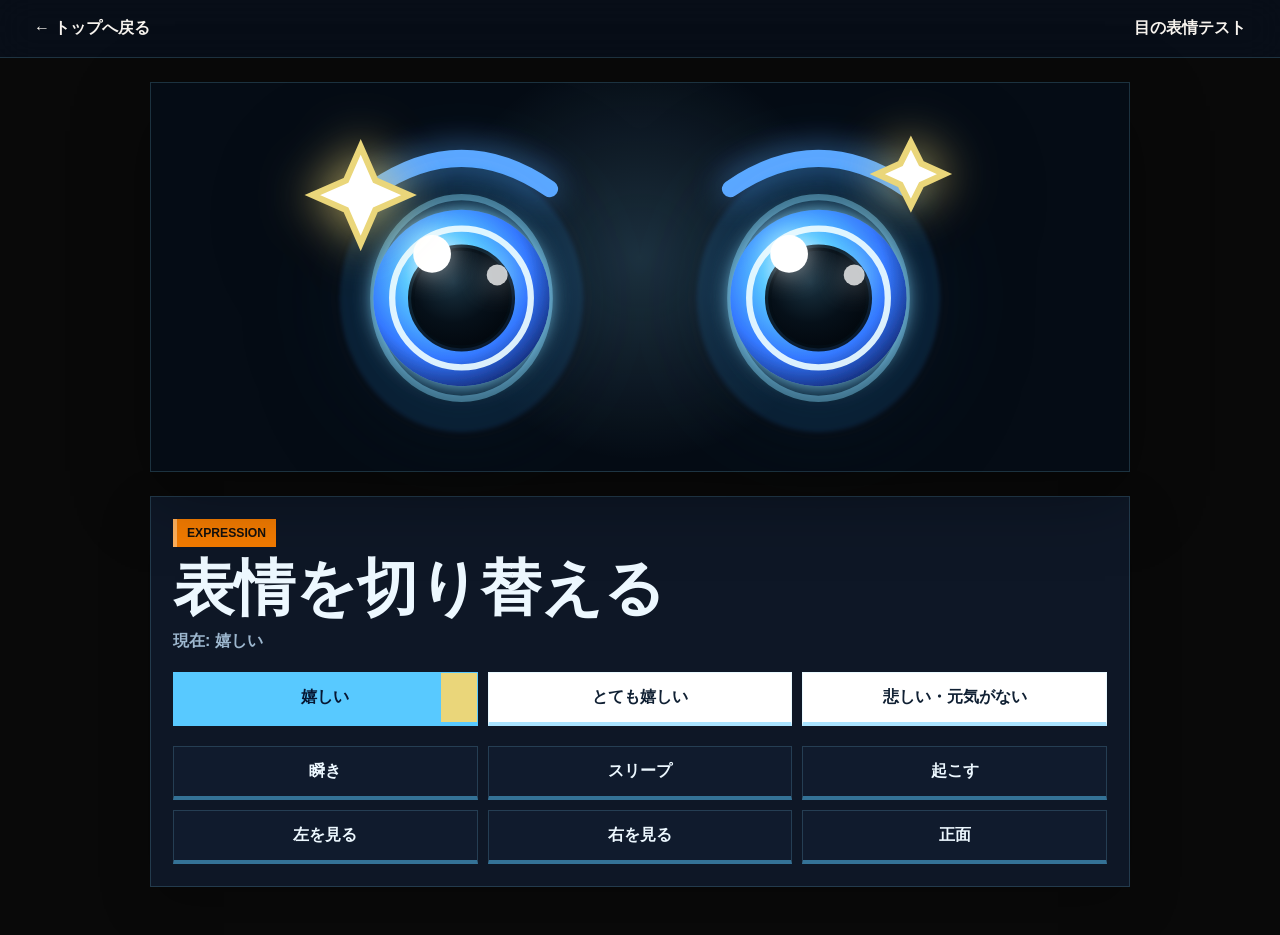
<file: eye-test/index.html>
<!doctype html>
<html lang="ja">
  <head>
    <meta charset="utf-8" />
    <meta name="viewport" content="width=device-width, initial-scale=1, viewport-fit=cover" />
    <meta name="theme-color" content="#101828" />
    <title>目の表情テスト</title>
    <link rel="stylesheet" href="../styles.css?v=eye-expression-1" />
    <link rel="stylesheet" href="./styles.css" />
  </head>
  <body>
    <header class="test-header">
      <a href="../">← トップへ戻る</a>
      <strong>目の表情テスト</strong>
    </header>

    <main class="eye-test">
      <section class="eye-stage" aria-label="表情を確認する目">
        <svg id="dogEyes" class="dog-eyes" viewBox="20 24 340 180" role="img" aria-label="表情テスト用の目" data-expression="happy">
          <defs>
            <radialGradient id="irisGlow" cx="42%" cy="38%" r="68%">
              <stop offset="0%" stop-color="#f7fdff" />
              <stop offset="34%" stop-color="#58c9ff" />
              <stop offset="68%" stop-color="#3478ff" />
              <stop offset="100%" stop-color="#10236b" />
            </radialGradient>
            <radialGradient id="pupilGlow" cx="42%" cy="34%" r="70%">
              <stop offset="0%" stop-color="#1a3342" />
              <stop offset="58%" stop-color="#061019" />
              <stop offset="100%" stop-color="#02070d" />
            </radialGradient>
            <linearGradient id="lidShade" x1="0" x2="0" y1="0" y2="1">
              <stop offset="0%" stop-color="#182538" />
              <stop offset="100%" stop-color="#07101d" />
            </linearGradient>
            <filter id="blueEyeGlow" x="-55%" y="-55%" width="210%" height="210%">
              <feGaussianBlur stdDeviation="4.5" result="blur" />
              <feColorMatrix in="blur" type="matrix" values="0 0 0 0 0.24 0 0 0 0 0.68 0 0 0 0 1 0 0 0 0.92 0" result="glow" />
              <feMerge>
                <feMergeNode in="glow" />
                <feMergeNode in="SourceGraphic" />
              </feMerge>
            </filter>
          </defs>

          <g class="eye-brows">
            <path class="eye-brow left-brow" d="M63 72 Q105 43 147 72" />
            <path class="eye-brow right-brow" d="M233 72 Q275 43 317 72" />
          </g>
          <g class="sad-brows" aria-hidden="true">
            <path class="sad-brow" d="M63 86 Q105 64 147 74" />
            <path class="sad-brow" d="M233 74 Q275 64 317 86" />
          </g>

          <g class="eye-shell">
            <ellipse class="eye-aura" cx="105" cy="124" rx="58" ry="64" />
            <ellipse class="eye-aura" cx="275" cy="124" rx="58" ry="64" />
            <ellipse class="eye-rim" cx="105" cy="124" rx="42" ry="48" />
            <ellipse class="eye-rim" cx="275" cy="124" rx="42" ry="48" />
          </g>

          <g class="eye-orbs">
            <circle class="iris" cx="105" cy="124" r="42" fill="url(#irisGlow)" filter="url(#blueEyeGlow)" />
            <circle class="iris-line" cx="105" cy="124" r="33" />
            <circle class="iris" cx="275" cy="124" r="42" fill="url(#irisGlow)" filter="url(#blueEyeGlow)" />
            <circle class="iris-line" cx="275" cy="124" r="33" />
          </g>

          <g id="pupilGroup">
            <circle class="pupil" cx="105" cy="124" r="24" fill="url(#pupilGlow)" />
            <circle class="catchlight main" cx="91" cy="103" r="9" />
            <circle class="catchlight sub" cx="122" cy="113" r="5" />
            <circle class="pupil" cx="275" cy="124" r="24" fill="url(#pupilGlow)" />
            <circle class="catchlight main" cx="261" cy="103" r="9" />
            <circle class="catchlight sub" cx="292" cy="113" r="5" />
          </g>

          <g class="emotion-layer" aria-hidden="true">
            <g class="emotion-mark emotion-joy">
              <path class="sparkle large" d="M57 52 L64 68 L80 75 L64 82 L57 98 L50 82 L34 75 L50 68 Z" />
              <path class="sparkle small" d="M319 50 L324 60 L335 65 L324 70 L319 80 L314 70 L303 65 L314 60 Z" />
              <path class="sparkle tiny" d="M188 39 L193 51 L205 56 L193 61 L188 73 L183 61 L171 56 L183 51 Z" />
            </g>
            <g class="emotion-mark emotion-sad">
              <path class="tear left-tear" d="M72 154 C62 169 66 183 78 183 C90 183 93 169 83 154 C80 149 75 149 72 154 Z" />
              <path class="tear right-tear" d="M298 154 C288 169 292 183 304 183 C316 183 319 169 309 154 C306 149 301 149 298 154 Z" />
            </g>
            <g class="emotion-mark emotion-troubled">
              <path class="worry-arrow" d="M34 124 H84 M68 108 L84 124 L68 140" />
              <path class="worry-arrow" d="M346 124 H296 M312 108 L296 124 L312 140" />
            </g>
            <g class="emotion-mark emotion-surprise">
              <circle class="surprise-ring" cx="105" cy="124" r="61" />
              <circle class="surprise-ring" cx="275" cy="124" r="61" />
            </g>
            <g class="emotion-mark emotion-anger">
              <path class="anger-mark" d="M47 43 L61 57 M61 43 L47 57 M54 36 V64 M40 50 H68" />
              <path class="anger-mark" d="M312 43 L326 57 M326 43 L312 57 M319 36 V64 M305 50 H333" />
            </g>
          </g>

          <g class="blink-lids">
            <ellipse class="lid upper-lid" cx="105" cy="88" rx="58" ry="44" fill="url(#lidShade)" />
            <ellipse class="lid lower-lid" cx="105" cy="160" rx="58" ry="44" fill="url(#lidShade)" />
            <ellipse class="lid upper-lid" cx="275" cy="88" rx="58" ry="44" fill="url(#lidShade)" />
            <ellipse class="lid lower-lid" cx="275" cy="160" rx="58" ry="44" fill="url(#lidShade)" />
            <path class="closed-eye-line" d="M65 126 Q105 139 145 126" />
            <path class="closed-eye-line" d="M235 126 Q275 139 315 126" />
          </g>
        </svg>
      </section>

      <section class="control-panel" aria-labelledby="expressionTitle">
        <div>
          <p class="eyebrow">Expression</p>
          <h1 id="expressionTitle">表情を切り替える</h1>
          <p id="currentExpression" class="current-expression" aria-live="polite">現在: 嬉しい</p>
        </div>

        <div class="button-grid" aria-label="表情ボタン">
          <button type="button" data-expression="happy">嬉しい</button>
          <button type="button" data-expression="very_happy">とても嬉しい</button>
          <button type="button" data-expression="sad">悲しい・元気がない</button>
        </div>

        <div class="button-grid utility-grid" aria-label="動作確認ボタン">
          <button type="button" data-action="blink">瞬き</button>
          <button type="button" data-action="sleep">スリープ</button>
          <button type="button" data-action="wake">起こす</button>
          <button type="button" data-look="-18,0">左を見る</button>
          <button type="button" data-look="18,0">右を見る</button>
          <button type="button" data-look="0,0">正面</button>
        </div>
      </section>
    </main>

    <script src="./app.js"></script>
  </body>
</html>
</file>
<file: styles.css>
:root {
  color-scheme: light;
  --bg: #f3f6fb;
  --panel: #ffffff;
  --panel-strong: #eef4fb;
  --text: #071733;
  --muted: #536274;
  --line: #d8e0ea;
  --accent: #003b8f;
  --accent-strong: #001f5b;
  --accent-soft: #eaf1fb;
  --red: #e50012;
  --sky: #67b7ff;
  --gold: #ffc72c;
  --warn: #d67b00;
  --danger: #e50012;
  --ok: #00843d;
  --shadow: 0 18px 45px rgba(0, 31, 91, 0.12);
  --hard-shadow: 0 22px 0 rgba(0, 31, 91, 0.08), 0 26px 54px rgba(0, 31, 91, 0.16);
  font-family: Inter, "Noto Sans JP", "Yu Gothic", "YuGothic", Meiryo, sans-serif;
}

* {
  box-sizing: border-box;
}

html {
  scroll-behavior: smooth;
}

body {
  position: relative;
  min-height: 100vh;
  margin: 0;
  padding-bottom: 92px;
  background:
    linear-gradient(118deg, rgba(0, 31, 91, 0.08) 0 18%, transparent 18% 100%),
    repeating-linear-gradient(135deg, rgba(0, 59, 143, 0.045) 0 2px, transparent 2px 20px),
    radial-gradient(circle at 8% 0%, rgba(229, 0, 18, 0.11), transparent 270px),
    radial-gradient(circle at 94% 8%, rgba(0, 59, 143, 0.18), transparent 300px),
    var(--bg);
  color: var(--text);
}

body::before {
  content: "SMARTPHONE DOG  MANUAL  SMARTPHONE DOG  MANUAL";
  position: fixed;
  left: 0;
  right: 0;
  top: 96px;
  z-index: -1;
  color: rgba(0, 31, 91, 0.045);
  font-size: clamp(3rem, 9vw, 8rem);
  font-weight: 900;
  line-height: 0.9;
  white-space: nowrap;
  animation: stadiumTicker 24s linear infinite;
}

button,
input,
select,
textarea {
  font: inherit;
}

button,
select,
input[type="checkbox"],
input[type="range"] {
  cursor: pointer;
}

a {
  color: inherit;
  text-decoration: none;
}

.topbar {
  position: sticky;
  top: 0;
  z-index: 10;
  display: flex;
  align-items: center;
  justify-content: space-between;
  gap: 18px;
  padding: 16px clamp(14px, 4vw, 34px);
  border-bottom: 4px solid var(--red);
  background:
    linear-gradient(90deg, rgba(229, 0, 18, 0.1), transparent 26%),
    rgba(255, 255, 255, 0.94);
  box-shadow: 0 8px 26px rgba(0, 31, 91, 0.12);
  backdrop-filter: blur(18px);
}

.brand {
  display: inline-flex;
  align-items: center;
  gap: 12px;
  min-width: 220px;
}

.brand-mark {
  display: grid;
  width: 42px;
  height: 42px;
  place-items: center;
  border-radius: 8px;
  background:
    linear-gradient(135deg, var(--red) 0 38%, transparent 38%),
    linear-gradient(135deg, var(--accent), var(--accent-strong));
  color: #ffffff;
  font-weight: 900;
  box-shadow: 0 10px 24px rgba(0, 31, 91, 0.28);
}

.brand strong,
.brand small {
  display: block;
}

.brand small {
  margin-top: 2px;
  color: var(--muted);
  font-size: 0.75rem;
}

.page-dock {
  position: fixed;
  left: 50%;
  bottom: max(14px, env(safe-area-inset-bottom));
  z-index: 20;
  width: min(680px, calc(100% - 24px));
  padding: 8px;
  border: 1px solid rgba(0, 31, 91, 0.14);
  border-radius: 8px;
  background: rgba(255, 255, 255, 0.94);
  box-shadow: 0 18px 50px rgba(0, 31, 91, 0.18);
  backdrop-filter: blur(18px);
  transform: translateX(-50%);
  display: flex;
  gap: 8px;
}

.page-dock a {
  flex: 1 1 0;
  display: grid;
  grid-template-columns: auto 1fr;
  align-items: center;
  justify-content: center;
  gap: 7px;
  min-height: 46px;
  padding: 9px 10px;
  border: 1px solid transparent;
  border-radius: 6px;
  color: var(--muted);
  font-size: 0.9rem;
  font-weight: 800;
  text-align: center;
}

.page-dock a span {
  display: grid;
  width: 24px;
  height: 24px;
  place-items: center;
  border-radius: 6px;
  background: #f0f5ff;
  color: var(--accent);
  font-weight: 900;
}

.page-dock a.is-active {
  border-color: rgba(229, 0, 18, 0.36);
  background: linear-gradient(135deg, var(--accent-strong), var(--accent));
  color: #ffffff;
}

.page-dock a.is-active span {
  background: var(--red);
  color: #ffffff;
}

.page-shell {
  width: min(1160px, calc(100% - 32px));
  margin: 0 auto;
  padding: 42px 0 64px;
}

body.is-running-page {
  min-height: 100vh;
  min-height: 100svh;
  min-height: 100dvh;
  height: 100vh;
  height: 100svh;
  height: 100dvh;
  padding-bottom: 0;
  overflow: hidden;
  background:
    radial-gradient(circle at 50% 44%, rgba(137, 216, 255, 0.16), transparent 36%),
    linear-gradient(160deg, #243850 0%, #132033 52%, #08101d 100%);
}

body.is-running-page::before {
  display: none;
}

body.is-running-page .topbar,
body.is-running-page .page-dock {
  display: none;
}

body.is-running-page .page-shell {
  width: 100%;
  min-height: 100vh;
  min-height: 100svh;
  min-height: 100dvh;
  height: 100vh;
  height: 100svh;
  height: 100dvh;
  padding: 0;
}

.page {
  display: none;
}

.page.is-active {
  display: block;
}

.page-heading {
  max-width: 760px;
  margin-bottom: 28px;
  animation: slideIn 560ms ease both;
}

.eyebrow {
  margin: 0 0 8px;
  color: var(--red);
  font-size: 0.76rem;
  font-weight: 900;
  letter-spacing: 0;
  text-transform: uppercase;
}

.eyebrow::before {
  content: "";
  display: inline-block;
  width: 28px;
  height: 2px;
  margin-right: 9px;
  vertical-align: middle;
  border-radius: 999px;
  background: currentColor;
}

h1,
h2,
p {
  margin: 0;
}

h1 {
  font-size: clamp(2.25rem, 6vw, 5.2rem);
  line-height: 0.98;
  letter-spacing: 0;
  max-width: 10em;
  text-transform: none;
}

h2 {
  font-size: 1.08rem;
  line-height: 1.3;
}

.page-heading p,
.feature-card p,
.check-card p {
  margin-top: 12px;
  color: var(--muted);
  line-height: 1.75;
}

.settings-grid,
.account-grid,
.check-grid,
.feature-grid {
  display: grid;
  gap: 18px;
}

.settings-grid,
.account-grid {
  grid-template-columns: repeat(2, minmax(0, 1fr));
  max-width: 880px;
}

.account-grid {
  grid-template-columns: repeat(3, minmax(0, 1fr));
  max-width: 1120px;
  align-items: start;
}

.field,
.toggle-row,
.account-card,
.feature-card,
.check-card,
.run-panel {
  border: 1px solid var(--line);
  border-radius: 8px;
  background: var(--panel);
  box-shadow: var(--shadow);
}

.field {
  display: grid;
  gap: 10px;
  padding: 22px;
  position: relative;
  overflow: hidden;
}

.account-card {
  display: grid;
  gap: 14px;
  padding: 22px;
}

.account-card h2 {
  margin: 0;
  color: var(--accent-strong);
  font-size: clamp(1.05rem, 2vw, 1.32rem);
}

.account-card p {
  margin: 0;
  color: var(--muted);
  line-height: 1.7;
}

.account-status {
  max-width: 1120px;
  margin: 0 0 18px;
  padding: 14px 16px;
  border: 1px solid var(--line);
  border-left: 5px solid var(--accent);
  border-radius: 8px;
  background: #ffffff;
  color: var(--muted);
  box-shadow: var(--shadow);
  font-weight: 800;
}

.account-status.is-ok {
  border-left-color: var(--ok);
  color: #176b45;
}

.account-status.is-warn {
  border-left-color: var(--warn);
  color: #8a5b00;
}

.account-status.is-bad {
  border-left-color: var(--danger);
  color: #9d1022;
}

.compact-field {
  padding: 16px;
  box-shadow: none;
}

.save-message {
  grid-column: 1 / -1;
  min-height: 1.6em;
  margin: -4px 0 0;
  color: #176b45;
  font-weight: 800;
}

.field::before,
.toggle-row::before,
.voice-readout::before,
.diagnostic-help::before {
  content: "";
  position: absolute;
  inset: 0 auto 0 0;
  width: 5px;
  background: var(--red);
}

.field span,
.toggle-row span,
.status-list span {
  color: var(--muted);
  font-size: 0.88rem;
  font-weight: 800;
}

select,
input[type="email"],
input[type="text"],
input[type="password"],
.transcript-box {
  width: 100%;
  border: 1px solid var(--line);
  border-radius: 6px;
  background: #ffffff;
  color: var(--text);
}

select {
  min-height: 46px;
  padding: 0 12px;
}

input[type="text"],
input[type="email"],
input[type="password"] {
  min-height: 46px;
  padding: 0 12px;
  outline: none;
}

input[type="text"]:focus,
input[type="email"]:focus,
input[type="password"]:focus,
select:focus,
.transcript-box:focus {
  border-color: rgba(0, 59, 143, 0.72);
  box-shadow: 0 0 0 4px rgba(0, 59, 143, 0.12);
}

input[type="range"] {
  accent-color: var(--accent);
}

.toggle-row {
  position: relative;
  overflow: hidden;
  display: flex;
  align-items: center;
  gap: 10px;
  min-height: 66px;
  padding: 16px;
}

.toggle-row input {
  width: 20px;
  height: 20px;
  accent-color: var(--accent);
}

.form-actions,
.run-actions {
  display: flex;
  gap: 10px;
  align-items: center;
}

.form-actions {
  grid-column: 1 / -1;
}

.primary-button,
.secondary-button {
  min-height: 46px;
  padding: 0 18px;
  border-radius: 6px;
  font-weight: 900;
  transition: transform 160ms ease, box-shadow 160ms ease, border-color 160ms ease;
}

.primary-button:hover,
.secondary-button:hover {
  transform: translateY(-1px);
}

.primary-button {
  border: 1px solid var(--accent-strong);
  background:
    linear-gradient(135deg, transparent 0 14px, rgba(255, 255, 255, 0.18) 14px 24px, transparent 24px),
    linear-gradient(135deg, var(--red) 0 36%, var(--accent) 36% 100%);
  color: #ffffff;
  box-shadow: 0 12px 24px rgba(0, 31, 91, 0.24);
}

.secondary-button {
  border: 1px solid var(--line);
  background: #ffffff;
  color: var(--accent-strong);
}

button:disabled {
  cursor: not-allowed;
  opacity: 0.55;
}

.product-layout {
  position: relative;
  display: grid;
  grid-template-columns: minmax(0, 1fr) minmax(280px, 420px);
  gap: clamp(28px, 6vw, 72px);
  align-items: center;
  min-height: min(720px, calc(100svh - 180px));
  padding: clamp(24px, 5vw, 54px);
  overflow: hidden;
  border: 1px solid rgba(0, 31, 91, 0.14);
  border-radius: 8px;
  background:
    linear-gradient(112deg, rgba(0, 31, 91, 0.96) 0 42%, transparent 42%),
    linear-gradient(180deg, #ffffff 0%, #f7faff 100%);
  box-shadow: var(--hard-shadow);
}

.product-layout::before {
  content: "WE ARE SMARTPHONE DOG";
  position: absolute;
  left: 22px;
  right: auto;
  top: 16px;
  z-index: 0;
  color: rgba(255, 255, 255, 0.08);
  font-size: clamp(3rem, 9vw, 7.4rem);
  font-weight: 900;
  line-height: 0.82;
  letter-spacing: 0;
  white-space: nowrap;
  animation: heroWordDrift 18s linear infinite;
}

.product-layout::after {
  content: "";
  position: absolute;
  inset: auto -8% 0 36%;
  height: 16px;
  background: repeating-linear-gradient(90deg, var(--red) 0 42px, var(--gold) 42px 58px, var(--accent) 58px 118px);
  transform: skewX(-24deg);
}

.product-layout .page-heading {
  position: relative;
  z-index: 1;
  color: #ffffff;
}

.product-layout .page-heading p:not(.eyebrow) {
  color: rgba(255, 255, 255, 0.82);
}

.manual-scoreboard {
  display: grid;
  grid-template-columns: repeat(3, minmax(0, 1fr));
  gap: 8px;
  margin-top: 24px;
  max-width: 680px;
}

.manual-scoreboard span {
  display: grid;
  gap: 4px;
  min-height: 72px;
  padding: 12px;
  border: 1px solid rgba(255, 255, 255, 0.2);
  border-left: 4px solid var(--red);
  border-radius: 6px;
  background: rgba(255, 255, 255, 0.08);
  color: rgba(255, 255, 255, 0.78);
  font-size: 0.72rem;
  font-weight: 900;
}

.manual-scoreboard strong {
  color: #ffffff;
  font-size: 1.32rem;
  line-height: 1;
}

.feature-grid {
  grid-template-columns: repeat(3, minmax(0, 1fr));
  margin-top: 26px;
}

.feature-card,
.check-card {
  position: relative;
  overflow: hidden;
  padding: 22px;
  transition:
    transform 180ms ease,
    border-color 180ms ease,
    box-shadow 180ms ease;
}

.feature-card::before,
.check-card::before {
  content: "";
  position: absolute;
  inset: 0 auto 0 0;
  width: 5px;
  background: linear-gradient(180deg, var(--red), var(--accent));
}

.feature-card:hover,
.check-card:hover {
  transform: translateY(-2px);
  border-color: rgba(0, 59, 143, 0.32);
  box-shadow: 0 22px 55px rgba(0, 31, 91, 0.16);
}

.feature-card span {
  display: inline-grid;
  width: 54px;
  height: 42px;
  margin-bottom: 22px;
  place-items: center;
  border-radius: 6px;
  background: var(--accent-strong);
  color: #ffffff;
  font-weight: 900;
}

.feature-link {
  display: inline-flex;
  align-items: center;
  justify-content: center;
  min-height: 42px;
  margin-top: 18px;
  padding: 0 14px;
  border: 1px solid var(--accent);
  border-bottom: 4px solid var(--accent-strong);
  background: #ffffff;
  color: var(--accent);
  font-weight: 900;
}

.visual-guide {
  margin-top: 34px;
}

.section-title {
  margin-bottom: 18px;
}

.guide-grid {
  display: grid;
  grid-template-columns: repeat(3, minmax(0, 1fr));
  gap: 18px;
}

.guide-card {
  min-height: 330px;
  padding: 18px;
  border: 1px solid var(--line);
  border-radius: 8px;
  background: var(--panel);
  box-shadow: var(--shadow);
  transition: transform 180ms ease, box-shadow 180ms ease;
}

.guide-card:hover {
  transform: translateY(-2px);
  box-shadow: var(--hard-shadow);
}

.guide-card h3 {
  margin: 14px 0 8px;
  font-size: 1.08rem;
}

.guide-card p {
  margin: 0;
  color: var(--muted);
  line-height: 1.65;
}

.guide-art {
  position: relative;
  min-height: 190px;
  overflow: hidden;
  border: 1px solid #d8e4f3;
  border-radius: 6px;
  background:
    linear-gradient(145deg, rgba(229, 0, 18, 0.08) 0 18%, transparent 18%),
    radial-gradient(circle at 50% 28%, rgba(0, 59, 143, 0.13), transparent 34%),
    linear-gradient(160deg, #f8fbff, #edf5ff);
}

.guide-art::after {
  content: "";
  position: absolute;
  left: -30%;
  top: 0;
  width: 34%;
  height: 100%;
  background: linear-gradient(90deg, transparent, rgba(255, 255, 255, 0.62), transparent);
  transform: skewX(-18deg);
  animation: shinePass 4s ease-in-out infinite;
}

.behavior-flow {
  margin-top: 34px;
  padding: 22px;
  border: 1px solid var(--line);
  border-radius: 8px;
  background: var(--panel);
  box-shadow: var(--shadow);
}

.behavior-flow h2 {
  margin-bottom: 14px;
}

.behavior-flow ol {
  display: grid;
  grid-template-columns: repeat(5, minmax(0, 1fr));
  gap: 14px;
  padding: 0;
  margin: 0;
  list-style: none;
}

.behavior-flow li {
  position: relative;
  min-height: 130px;
  padding: 16px;
  border: 1px solid var(--line);
  border-radius: 6px;
  background:
    linear-gradient(135deg, rgba(0, 59, 143, 0.06) 0 28px, transparent 28px),
    #f8fbff;
}

.behavior-flow li::before {
  content: counter(list-item, decimal-leading-zero);
  display: block;
  margin-bottom: 10px;
  color: var(--red);
  font-size: 0.78rem;
  font-weight: 900;
}

.behavior-flow strong,
.behavior-flow span {
  display: block;
}

.behavior-flow strong {
  margin-bottom: 8px;
}

.behavior-flow span {
  color: var(--muted);
  font-size: 0.92rem;
  line-height: 1.6;
}

.check-grid {
  grid-template-columns: repeat(4, minmax(0, 1fr));
}

.diagnostic-actions {
  display: flex;
  gap: 10px;
  margin: 0 0 18px;
}

.diagnostic-grid {
  grid-template-columns: repeat(3, minmax(0, 1fr));
}

.check-card {
  display: grid;
  align-content: space-between;
  min-height: 210px;
}

.voice-check-panel {
  display: grid;
  grid-template-columns: minmax(0, 1.2fr) minmax(210px, 0.7fr) minmax(0, 1.1fr);
  gap: 18px;
  margin-top: 18px;
}

.voice-readout {
  position: relative;
  overflow: hidden;
  min-height: 150px;
  padding: 22px;
  border: 1px solid var(--line);
  border-radius: 8px;
  background: var(--panel);
  box-shadow: var(--shadow);
}

.voice-readout span {
  display: block;
  margin-bottom: 10px;
  color: var(--muted);
  font-size: 0.86rem;
  font-weight: 900;
}

.voice-readout p {
  min-height: 82px;
  margin: 0;
  color: var(--text);
  font-size: clamp(1.2rem, 3vw, 1.85rem);
  line-height: 1.5;
  overflow-wrap: anywhere;
}

.voice-readout strong {
  display: block;
  margin-bottom: 14px;
  font-size: clamp(2rem, 6vw, 4rem);
  line-height: 1;
}

.volume-meter {
  height: 18px;
  overflow: hidden;
  border: 1px solid #d8e4f3;
  border-radius: 999px;
  background: #eef5ff;
}

.volume-meter span {
  display: block;
  width: 0%;
  height: 100%;
  margin: 0;
  border-radius: inherit;
  background: linear-gradient(90deg, var(--sky), var(--accent), var(--red));
  transition: width 90ms linear;
}

.diagnostic-help {
  position: relative;
  overflow: hidden;
  margin-top: 18px;
  padding: 22px;
  border: 1px solid var(--line);
  border-radius: 8px;
  background: var(--panel);
  box-shadow: var(--shadow);
}

.diagnostic-help h2 {
  margin-bottom: 12px;
}

.diagnostic-help div {
  display: grid;
  grid-template-columns: repeat(3, minmax(0, 1fr));
  gap: 14px;
}

.diagnostic-help p {
  margin: 0;
  padding: 16px;
  border: 1px solid #d8e4f3;
  border-radius: 6px;
  background:
    linear-gradient(135deg, rgba(0, 59, 143, 0.06) 0 32px, transparent 32px),
    #f8fbff;
}

.diagnostic-help strong,
.diagnostic-help span {
  display: block;
}

.diagnostic-help span {
  margin-top: 6px;
  color: var(--muted);
  line-height: 1.55;
}

.integrated-diagnostics {
  display: grid;
  gap: 22px;
  margin-top: 28px;
}

.integrated-diagnostics .section-title > p:last-child {
  max-width: 720px;
  margin-top: 10px;
  color: var(--muted);
  line-height: 1.7;
}

.integrated-test-card {
  overflow: hidden;
  border: 1px solid var(--line);
  background: var(--panel);
  box-shadow: var(--shadow);
}

.integrated-test-heading {
  display: flex;
  align-items: flex-start;
  gap: 14px;
  padding: 18px 20px;
  border-bottom: 1px solid var(--line);
}

.integrated-test-heading > span {
  display: grid;
  flex: 0 0 42px;
  min-height: 38px;
  place-items: center;
  background: var(--accent);
  color: var(--on-accent, #ffffff);
  font-weight: 900;
}

.integrated-test-heading p {
  margin-top: 6px;
  color: var(--muted);
  line-height: 1.55;
}

.diagnostic-frame {
  display: block;
  width: 100%;
  border: 0;
  background: #f4f8fc;
}

.eye-test-frame {
  height: 760px;
  background: #08101d;
}

.distance-test-frame {
  height: 650px;
}

.hand-test-frame {
  height: 820px;
}

.status-dot {
  display: block;
  width: 14px;
  height: 14px;
  margin-bottom: 14px;
  border-radius: 50%;
  background: #9aa9bc;
  box-shadow: 0 0 0 6px rgba(154, 169, 188, 0.14);
}

.status-dot.is-ok {
  background: var(--ok);
  box-shadow: 0 0 0 6px rgba(0, 132, 61, 0.14);
}

.status-dot.is-warn {
  background: var(--warn);
  box-shadow: 0 0 0 6px rgba(214, 123, 0, 0.14);
}

.status-dot.is-bad {
  background: var(--danger);
  box-shadow: 0 0 0 6px rgba(229, 0, 18, 0.14);
}

.person-run-screen {
  position: relative;
  min-height: calc(100svh - 174px);
}

body.is-running-page .person-run-screen,
.person-run-screen.is-live {
  min-height: 100vh;
  min-height: 100svh;
  min-height: 100dvh;
  height: 100vh;
  height: 100svh;
  height: 100dvh;
}

.run-start-panel {
  display: grid;
  align-content: center;
  justify-items: start;
  min-height: calc(100svh - 174px);
  max-width: 800px;
  padding: clamp(24px, 7vw, 64px);
  border: 1px solid var(--line);
  border-radius: 8px;
  background:
    linear-gradient(112deg, rgba(0, 31, 91, 0.96) 0 42%, transparent 42%),
    radial-gradient(circle at 80% 20%, rgba(0, 59, 143, 0.12), transparent 34%),
    var(--panel);
  box-shadow: var(--hard-shadow);
  color: #ffffff;
}

.run-start-panel p:not(.eyebrow) {
  max-width: 34rem;
  margin: 14px 0 22px;
  color: rgba(255, 255, 255, 0.82);
  line-height: 1.75;
}

body.is-running-page .run-start-panel,
.person-run-screen.is-live .run-start-panel {
  display: none;
}

.run-stage {
  position: relative;
  display: none;
  min-height: calc(100svh - 174px);
  place-items: center;
  overflow: hidden;
  border: 1px solid var(--line);
  border-radius: 8px;
  background:
    radial-gradient(circle at 50% 44%, rgba(137, 216, 255, 0.16), transparent 36%),
    linear-gradient(160deg, #243850 0%, #132033 52%, #08101d 100%);
}

body.is-running-page .run-stage,
.person-run-screen.is-live .run-stage {
  display: flex;
  align-items: center;
  justify-content: center;
  min-height: 100vh;
  min-height: 100svh;
  min-height: 100dvh;
  height: 100vh;
  height: 100svh;
  height: 100dvh;
  border: 0;
  border-radius: 0;
  cursor: pointer;
}

.dog-eyes {
  display: block;
  flex: 0 0 auto;
  width: min(166vw, 1740px);
  max-height: 100svh;
  overflow: visible;
  pointer-events: none;
  filter: drop-shadow(0 22px 42px rgba(0, 0, 0, 0.5));
}

body.is-running-page .dog-eyes,
.person-run-screen.is-live .dog-eyes {
  width: min(174vw, 1840px);
  max-height: 100svh;
}

#pupilGroup {
  transition: transform 140ms ease-out, opacity 180ms ease-out;
}

.eye-brow {
  fill: none;
  stroke: #5ca8ff;
  stroke-width: 8;
  stroke-linecap: round;
  filter: drop-shadow(0 0 8px rgba(92, 168, 255, 0.68));
  transform-box: fill-box;
  transform-origin: center;
  transition: transform 180ms ease, stroke 180ms ease, opacity 180ms ease;
}

.sad-brow {
  fill: none;
  stroke: #5ca8ff;
  stroke-width: 8;
  stroke-linecap: round;
  opacity: 0;
  filter: drop-shadow(0 0 8px rgba(92, 168, 255, 0.68));
  transition: opacity 180ms ease;
}

.eye-aura {
  fill: rgba(43, 157, 255, 0.12);
  filter: blur(1px) drop-shadow(0 0 20px rgba(77, 185, 255, 0.42));
  transition: opacity 180ms ease;
}

.dog-eyes.is-emotion-happy .eye-brow,
.dog-eyes.is-emotion-proud .eye-brow {
  stroke: #8fd0ff;
}

.dog-eyes.is-emotion-very-happy .eye-brow {
  stroke: #b3e2ff;
}

.dog-eyes.is-emotion-very-happy .eye-aura {
  opacity: 1;
  animation: voice-emotion-pulse 460ms ease-in-out 8;
}

.dog-eyes.is-emotion-very-happy .iris-line {
  stroke: #eefaff;
  stroke-width: 4.5;
}

.dog-eyes.is-emotion-proud .eye-aura {
  opacity: 0.9;
}

.dog-eyes.is-emotion-calm .eye-aura,
.dog-eyes.is-emotion-patient .eye-aura {
  opacity: 0.55;
}

.dog-eyes.is-emotion-patient .eye-brow {
  opacity: 0.78;
}

.dog-eyes.is-emotion-sad .eye-brow {
  opacity: 0;
}

.dog-eyes.is-emotion-sad .sad-brow,
.dog-eyes[data-expression="sad"] .sad-brow {
  opacity: 1;
}

.dog-eyes.is-emotion-sad .eye-aura {
  opacity: 0.16;
}

.dog-eyes.is-emotion-sad .iris {
  opacity: 0.52;
}

.dog-eyes.is-emotion-sad .eye-shell {
  opacity: 0.68;
}

.emotion-mark {
  opacity: 0;
  pointer-events: none;
  transition: opacity 160ms ease, transform 180ms ease;
}

.sparkle {
  fill: #ffffff;
  stroke: #ead67a;
  stroke-width: 3;
  filter: drop-shadow(0 0 12px rgba(234, 214, 122, 0.86));
  transform-box: fill-box;
  transform-origin: center;
}

.tear {
  fill: #79d7ff;
  stroke: rgba(236, 252, 255, 0.9);
  stroke-width: 3;
  filter: drop-shadow(0 0 12px rgba(121, 215, 255, 0.72));
}

.dog-eyes.is-emotion-happy .emotion-joy,
.dog-eyes[data-expression="happy"] .emotion-joy {
  opacity: 1;
}

.dog-eyes.is-emotion-happy .sparkle.large,
.dog-eyes.is-emotion-happy .sparkle.small,
.dog-eyes[data-expression="happy"] .sparkle.large,
.dog-eyes[data-expression="happy"] .sparkle.small {
  animation: gentleSparkle 1.8s ease-in-out infinite;
}

.dog-eyes.is-emotion-happy .sparkle.small,
.dog-eyes[data-expression="happy"] .sparkle.small {
  animation-delay: 260ms;
}

.dog-eyes.is-emotion-happy .sparkle.tiny,
.dog-eyes[data-expression="happy"] .sparkle.tiny {
  opacity: 0;
}

.dog-eyes.is-emotion-very-happy .emotion-joy,
.dog-eyes[data-expression="very_happy"] .emotion-joy {
  opacity: 1;
  transform: translateY(-6px) scale(1.08);
}

.dog-eyes.is-emotion-very-happy .sparkle,
.dog-eyes[data-expression="very_happy"] .sparkle {
  animation: sparklePop 1.15s ease-in-out infinite;
}

.dog-eyes.is-emotion-very-happy .sparkle.small,
.dog-eyes[data-expression="very_happy"] .sparkle.small {
  animation-delay: 160ms;
}

.dog-eyes.is-emotion-very-happy .sparkle.tiny,
.dog-eyes[data-expression="very_happy"] .sparkle.tiny {
  animation-delay: 320ms;
}

.dog-eyes.is-emotion-sad .emotion-sad,
.dog-eyes[data-expression="sad"] .emotion-sad {
  opacity: 1;
}

.dog-eyes.is-emotion-fading .eye-brow {
  stroke: #5ca8ff;
  opacity: 1;
  transform: none;
  transition: stroke 900ms ease-out, opacity 900ms ease-out, transform 900ms ease-out;
}

.dog-eyes.is-emotion-fading .eye-aura,
.dog-eyes.is-emotion-fading .iris,
.dog-eyes.is-emotion-fading .eye-shell {
  opacity: 1;
  animation: none;
  transition: opacity 900ms ease-out;
}

.dog-eyes.is-emotion-fading .emotion-mark,
.dog-eyes.is-emotion-fading .sparkle {
  opacity: 0;
  animation: none;
  transition: opacity 900ms ease-out, transform 900ms ease-out;
}

@keyframes voice-emotion-pulse {
  50% {
    opacity: 0.5;
  }
}

@keyframes sparklePop {
  0%,
  100% {
    opacity: 0.58;
    transform: translateY(0) scale(0.82) rotate(0deg);
  }

  45% {
    opacity: 1;
    transform: translateY(-4px) scale(1.2) rotate(10deg);
  }

  70% {
    opacity: 0.78;
    transform: translateY(1px) scale(0.96) rotate(-6deg);
  }
}

@keyframes gentleSparkle {
  0%,
  100% {
    opacity: 0.62;
    transform: scale(0.92);
  }

  50% {
    opacity: 0.92;
    transform: scale(1.04);
  }
}

.eye-rim {
  fill: none;
  stroke: rgba(134, 222, 255, 0.42);
  stroke-width: 3;
  filter: drop-shadow(0 0 18px rgba(75, 188, 255, 0.5));
}

.iris {
  fill: url("#irisGlow");
  filter: url("#blueEyeGlow");
}

.iris-line {
  fill: none;
  stroke: rgba(236, 252, 255, 0.92);
  stroke-width: 3;
}

.pupil {
  fill: url("#pupilGlow");
  stroke: rgba(4, 14, 22, 0.88);
  stroke-width: 3;
}

.catchlight {
  fill: #ffffff;
  filter: drop-shadow(0 0 7px rgba(255, 255, 255, 0.72));
}

.catchlight.sub {
  opacity: 0.78;
}

.lid {
  fill: url("#lidShade");
  opacity: 0;
  transform-box: fill-box;
  transform-origin: center;
  transition:
    opacity 80ms ease-in-out,
    transform 170ms cubic-bezier(0.2, 0.82, 0.2, 1);
}

.upper-lid {
  transform: translateY(-56px) scaleY(0.62);
}

.lower-lid {
  transform: translateY(56px) scaleY(0.62);
}

.closed-eye-line {
  fill: none;
  stroke: #65c8ff;
  stroke-width: 7;
  stroke-linecap: round;
  opacity: 0;
  filter: drop-shadow(0 0 10px rgba(101, 200, 255, 0.75));
  transition: opacity 120ms ease-in-out;
}

.dog-eyes.is-blinking .lid,
.dog-eyes.is-sleeping .lid {
  opacity: 1;
  transform: translateY(0) scaleY(1.08);
}

.dog-eyes.is-blinking .closed-eye-line,
.dog-eyes.is-sleeping .closed-eye-line {
  opacity: 0.82;
}

.dog-eyes.is-sleeping #pupilGroup {
  opacity: 0;
}

.hidden-camera {
  position: absolute;
  inset: 0;
  width: 100%;
  height: 100%;
  object-fit: cover;
  opacity: 0;
  pointer-events: none;
}

.run-status {
  display: none;
  min-height: 44px;
  align-items: center;
  padding: 0 12px;
  border: 1px solid rgba(248, 250, 252, 0.14);
  border-radius: 8px;
  background: rgba(16, 24, 40, 0.78);
  color: var(--muted);
  font-weight: 800;
  line-height: 1.6;
}

.run-floating-controls {
  position: fixed;
  inset: 0;
  z-index: 4;
  pointer-events: none;
}

.visually-hidden {
  position: fixed;
  left: -9999px;
  top: auto;
  width: 1px;
  height: 1px;
  overflow: hidden;
}

@keyframes stadiumTicker {
  from {
    transform: translateX(0);
  }

  to {
    transform: translateX(-34%);
  }
}

@keyframes heroWordDrift {
  from {
    transform: translateX(0);
  }

  to {
    transform: translateX(-22%);
  }
}

@keyframes slideIn {
  from {
    opacity: 0;
    transform: translateY(16px);
  }

  to {
    opacity: 1;
    transform: translateY(0);
  }
}



@keyframes shinePass {
  0%,
  42% {
    left: -38%;
  }

  70%,
  100% {
    left: 112%;
  }
}



@media (max-width: 900px) {
  .product-layout {
    grid-template-columns: 1fr;
    background:
      linear-gradient(180deg, rgba(0, 31, 91, 0.96) 0 48%, transparent 48%),
      linear-gradient(180deg, #ffffff 0%, #f7faff 100%);
  }

  .manual-scoreboard {
    grid-template-columns: 1fr;
  }

  .settings-grid,
  .account-grid,
  .feature-grid,
  .check-grid,
  .diagnostic-grid,
  .voice-check-panel,
  .diagnostic-help div,
  .guide-grid,
  .behavior-flow ol {
    grid-template-columns: 1fr 1fr;
  }

  .run-stage {
    min-height: 420px;
  }

  .dog-eyes {
    width: min(172vw, 1240px);
  }
}

@media (max-width: 620px) {
  body {
    padding-bottom: 104px;
  }

  .page-shell {
    width: min(100% - 20px, 540px);
    padding-top: 18px;
  }

  .topbar {
    padding-inline: 12px;
  }

  .settings-grid,
  .account-grid,
  .feature-grid,
  .check-grid,
  .diagnostic-grid,
  .voice-check-panel,
  .diagnostic-help div,
  .guide-grid,
  .behavior-flow ol,
  .speech-header {
    grid-template-columns: 1fr;
  }

  .product-layout {
    padding: 20px;
    min-height: auto;
  }

  .product-layout::before {
    top: 12px;
    font-size: 3rem;
  }

  .manual-scoreboard span {
    min-height: 58px;
  }

  .brand {
    min-width: 0;
  }

  .run-stage {
    min-height: 320px;
  }

  .form-actions,
  .run-actions,
  .diagnostic-actions {
    display: grid;
    grid-template-columns: 1fr 1fr;
  }

  .person-run-screen {
    min-height: calc(100svh - 184px);
  }

  .run-stage {
    min-height: calc(100svh - 184px);
  }

  body.is-running-page .page-shell,
  body.is-running-page .person-run-screen,
  body.is-running-page .run-stage,
  .person-run-screen.is-live .run-stage {
    min-height: 100vh;
    min-height: 100svh;
    min-height: 100dvh;
    height: 100vh;
    height: 100svh;
    height: 100dvh;
  }

  .dog-eyes {
    width: min(188vw, 1040px);
    max-height: 100svh;
  }

  .run-floating-controls {
    inset: 0;
  }

  .integrated-test-heading {
    padding: 14px;
  }

  .eye-test-frame {
    height: 720px;
  }

  .distance-test-frame {
    height: 600px;
  }

  .hand-test-frame {
    height: 760px;
  }

  .page-dock {
    grid-template-columns: repeat(4, minmax(0, 1fr));
    display: grid;
    gap: 6px;
  }

  .page-dock a {
    grid-template-columns: 1fr;
    gap: 4px;
    min-height: 62px;
    padding: 7px 4px;
    font-size: 0.74rem;
  }

  .page-dock a span {
    margin: 0 auto;
  }
}

/* Product page: dark hardware-style theme without affecting the operating screens. */
body.is-product-page {
  background: #080808;
  color: #f5f5f5;
}

body.is-product-page .topbar {
  background: #0d0d0d;
  border-bottom-color: #3d2a1a;
  box-shadow: none;
}

body.is-product-page .brand,
body.is-product-page .top-actions a {
  color: #f7f2ed;
}

body.is-product-page .brand-mark {
  background: #f57c00;
  color: #121212;
}

body.is-product-page .brand small {
  color: #ff9d2e;
}

body.is-product-page .top-actions a {
  border-color: #5b3417;
  background: #17120e;
}

body.is-product-page .top-actions a:hover {
  border-color: #ff8a18;
  color: #ffb15d;
}

body.is-product-page .page-shell {
  width: min(1240px, calc(100% - 32px));
}

body.is-product-page #product {
  color: #f6f4f1;
}

body.is-product-page #product .product-layout {
  min-height: 610px;
  border: 1px solid #633713;
  border-left: 8px solid #f57c00;
  background: #121212;
  box-shadow: 0 24px 55px rgba(0, 0, 0, 0.42);
}

body.is-product-page #product .product-layout::before {
  content: "SMARTPHONE DOG";
  left: 24px;
  right: auto;
  top: 18px;
  width: auto;
  height: auto;
  background: transparent;
  color: rgba(255, 143, 31, 0.18);
  font-size: clamp(2rem, 5vw, 5.4rem);
  font-weight: 900;
  letter-spacing: 0;
  opacity: 1;
}

body.is-product-page #product .product-layout::after {
  height: 6px;
  background: #f57c00;
}

body.is-product-page #product .product-layout .page-heading,
body.is-product-page #product .product-layout .page-heading h1 {
  color: #ffffff;
}

body.is-product-page #product .product-layout .page-heading p:not(.eyebrow),
body.is-product-page #product .feature-card p,
body.is-product-page #product .behavior-flow span,
body.is-product-page #product .guide-card p {
  color: #c9c3bc;
}

body.is-product-page #product .eyebrow {
  border-left-color: #ffb15d;
  background: #f57c00;
  color: #111111;
}

body.is-product-page #product .manual-scoreboard span {
  border-color: #55341d;
  border-left-color: #ff8a18;
  background: #191512;
  color: #f4ede6;
  box-shadow: none;
}

body.is-product-page #product .manual-scoreboard strong {
  color: #ff9d2e;
}

body.is-product-page #product .product-photo {
  border-color: #f57c00;
  background: #050505;
  box-shadow: 0 22px 45px rgba(0, 0, 0, 0.48);
}

body.is-product-page #product .product-photo::before {
  background: #f57c00;
  color: #111111;
}

body.is-product-page #product .product-photo::after {
  background: #ffb15d;
}

body.is-product-page #product .feature-card,
body.is-product-page #product .guide-card,
body.is-product-page #product .behavior-flow,
body.is-product-page #product .behavior-flow li {
  border-color: #4f321e;
  background: #151311;
  box-shadow: none;
}

body.is-product-page #product .feature-card::before {
  background: #f57c00;
}

body.is-product-page #product .feature-card span {
  background: #f57c00;
  color: #111111;
}

body.is-product-page #product .feature-card h2,
body.is-product-page #product .guide-card h3,
body.is-product-page #product .behavior-flow h2,
body.is-product-page #product .behavior-flow strong,
body.is-product-page #product .section-title h2 {
  color: #ffffff;
}

body.is-product-page #product .feature-link {
  color: #ff9d2e;
}

body.is-product-page #product .feature-card:hover,
body.is-product-page #product .guide-card:hover {
  border-color: #ff8a18;
  box-shadow: 0 14px 32px rgba(245, 124, 0, 0.16);
}

body.is-product-page #product .guide-art,
body.is-product-page #product .settings-visual {
  border-color: #5b371d;
  background: #0e0d0c;
}

body.is-product-page #product .phone-frame,
body.is-product-page #product .dock-phone {
  border-color: #ff8a18;
  background: #121212;
  box-shadow: none;
}

body.is-product-page #product .screen-line,
body.is-product-page #product .dock-arrow {
  background: #ff8a18;
}

body.is-product-page #product .check-badge,
body.is-product-page #product .tap-circle {
  border-color: #ff9d2e;
  background: #f57c00;
}

body.is-product-page #product .behavior-flow {
  border-top-color: #f57c00;
}

body.is-product-page #product .behavior-flow li::before {
  color: #ff9d2e;
}

@media (max-width: 900px) {
  body.is-product-page #product .product-layout {
    background: #121212;
  }
}

/* ALSOK-inspired redesign: clean safety-service structure, blue/yellow accents, no drawn dog illustration. */
:root {
  --bg: #f4f7fb;
  --panel: #ffffff;
  --panel-strong: #eef5ff;
  --text: #102033;
  --muted: #5c6b7a;
  --line: #d9e2ec;
  --accent: #005bac;
  --accent-strong: #003f82;
  --accent-soft: #e7f1fb;
  --yellow: #e8cf66;
  --yellow-soft: #fbf3d3;
  --on-accent: #eef2f6;
  --red: #d71920;
  --sky: #58a9ef;
  --gold: #e8cf66;
  --shadow: 0 16px 34px rgba(0, 45, 96, 0.12);
  --hard-shadow: 0 20px 48px rgba(0, 45, 96, 0.16);
}

body {
  background:
    linear-gradient(180deg, #ffffff 0 120px, transparent 120px),
    linear-gradient(135deg, rgba(0, 91, 172, 0.07) 0 24%, transparent 24%),
    var(--bg);
}

body::before {
  display: none;
}

.topbar {
  border-bottom: 0;
  background: #ffffff;
  box-shadow: 0 4px 18px rgba(0, 45, 96, 0.1);
}

.topbar::after {
  content: "";
  position: absolute;
  left: 0;
  right: 0;
  bottom: 0;
  height: 5px;
  background: linear-gradient(90deg, var(--accent) 0 88%, var(--yellow) 88% 100%);
}

.brand-mark {
  border-radius: 4px;
  background: linear-gradient(135deg, var(--accent) 0 84%, var(--yellow) 84% 100%);
  color: var(--on-accent);
  box-shadow: none;
}

.brand small {
  color: var(--accent);
  font-weight: 800;
}

.page-shell {
  width: min(1180px, calc(100% - 32px));
}

.page-heading {
  animation: none;
}

.eyebrow {
  display: inline-flex;
  align-items: center;
  gap: 8px;
  min-height: 28px;
  padding: 0 10px;
  border-left: 4px solid var(--yellow);
  background: var(--accent);
  color: var(--on-accent);
  font-size: 0.76rem;
  letter-spacing: 0;
}

.eyebrow::before {
  display: none;
}

h1 {
  color: var(--text);
  font-size: clamp(2rem, 4.8vw, 4.4rem);
  line-height: 1.08;
}

.page-heading p,
.feature-card p,
.check-card p {
  color: var(--muted);
}

.product-layout {
  grid-template-columns: minmax(0, 0.9fr) minmax(340px, 1.1fr);
  min-height: 620px;
  padding: clamp(22px, 4vw, 48px);
  border: 1px solid var(--line);
  border-radius: 0;
  background:
    linear-gradient(90deg, rgba(232, 207, 102, 0.42) 0 8px, transparent 8px),
    linear-gradient(112deg, rgba(0, 91, 172, 0.08) 0 36%, transparent 36%),
    #ffffff;
  box-shadow: var(--hard-shadow);
}

.product-layout::before {
  content: "";
  position: absolute;
  left: auto;
  right: 0;
  top: 0;
  width: 32%;
  height: 100%;
  background: linear-gradient(160deg, var(--accent) 0 76%, var(--yellow) 76% 100%);
  opacity: 0.06;
  animation: none;
}

.product-layout::after {
  inset: auto 0 0 0;
  height: 8px;
  background: linear-gradient(90deg, var(--accent) 0 92%, var(--yellow) 92% 100%);
  transform: none;
}

.product-layout .page-heading {
  color: var(--text);
}

.product-layout .page-heading p:not(.eyebrow) {
  color: var(--muted);
}

.manual-scoreboard {
  grid-template-columns: 1fr;
  gap: 10px;
  margin-top: 28px;
  max-width: 520px;
}

.manual-scoreboard span {
  grid-template-columns: 54px 1fr;
  align-items: center;
  min-height: 58px;
  border: 1px solid var(--line);
  border-left: 4px solid var(--yellow);
  border-radius: 0;
  background: #ffffff;
  color: var(--accent-strong);
  box-shadow: 0 8px 18px rgba(0, 45, 96, 0.08);
}

.manual-scoreboard strong {
  color: var(--accent);
}

.product-photo {
  position: relative;
  z-index: 1;
  margin: 0;
  overflow: hidden;
  border: 1px solid var(--line);
  border-radius: 0;
  background: #ffffff;
  box-shadow: 0 18px 38px rgba(0, 45, 96, 0.16);
}

.product-photo::before {
  content: "PRODUCT IMAGE";
  position: absolute;
  left: 16px;
  top: 16px;
  z-index: 1;
  padding: 7px 10px;
  background: var(--accent);
  color: var(--on-accent);
  font-size: 0.72rem;
  font-weight: 900;
}

.product-photo::after {
  content: "";
  position: absolute;
  right: 0;
  top: 0;
  width: 54px;
  height: 54px;
  background: linear-gradient(135deg, transparent 50%, var(--yellow) 50%);
}

.product-photo img {
  display: block;
  width: 100%;
  min-height: 420px;
  object-fit: cover;
}

.feature-card,
.check-card,
.field,
.toggle-row,
.voice-readout,
.diagnostic-help,
.behavior-flow,
.guide-card {
  border-radius: 0;
  box-shadow: var(--shadow);
}

.feature-card::before,
.check-card::before,
.field::before,
.toggle-row::before,
.voice-readout::before,
.diagnostic-help::before {
  background: var(--accent);
}

.feature-card span {
  width: 56px;
  border-radius: 0;
  background: linear-gradient(90deg, var(--accent) 0 88%, var(--yellow) 88% 100%);
  color: var(--on-accent);
}

.feature-card:hover,
.check-card:hover,
.guide-card:hover {
  border-color: rgba(0, 91, 172, 0.34);
  box-shadow: var(--hard-shadow);
}

.guide-art {
  min-height: 182px;
  border-radius: 0;
  background:
    linear-gradient(135deg, rgba(232, 207, 102, 0.22) 0 14%, transparent 14%),
    linear-gradient(160deg, #f9fbfe, #e9f3ff);
}

.guide-art::after {
  display: none;
}

.step-visual {
  position: absolute;
  inset: 24px;
  display: grid;
  place-items: center;
}

.phone-frame,
.dock-phone {
  position: absolute;
  width: 104px;
  height: 136px;
  border: 8px solid #0b1f34;
  border-radius: 18px;
  background: #ffffff;
  box-shadow: 0 16px 28px rgba(0, 45, 96, 0.16);
}

.screen-line,
.setting-row {
  position: absolute;
  left: calc(50% - 32px);
  width: 64px;
  height: 8px;
  border-radius: 999px;
  background: var(--accent);
}

.screen-line.wide {
  top: 62px;
  width: 82px;
  left: calc(50% - 41px);
  background: #ead67a;
}

.screen-line:not(.wide) {
  top: 88px;
}

.tap-circle {
  position: absolute;
  right: calc(50% - 70px);
  bottom: 32px;
  width: 46px;
  height: 46px;
  border: 3px solid var(--yellow);
  border-radius: 50%;
  background: rgba(232, 207, 102, 0.16);
  animation: alsokPulse 1.8s ease-in-out infinite;
}

.settings-visual {
  align-content: center;
  justify-items: center;
  gap: 18px;
  padding: 30px 24px;
  border: 1px solid var(--line);
  background: #ffffff;
}

.setting-row {
  position: static;
  display: block;
  width: 72%;
  height: 12px;
  background: #dbe8f6;
}

.setting-row.short {
  width: 52%;
}

.check-badge {
  position: absolute;
  right: 34px;
  bottom: 28px;
  width: 48px;
  height: 48px;
  border-radius: 50%;
  background: #ead67a;
}

.check-badge::before {
  content: "";
  position: absolute;
  left: 14px;
  top: 13px;
  width: 19px;
  height: 10px;
  border-left: 4px solid var(--accent);
  border-bottom: 4px solid var(--accent);
  transform: rotate(-45deg);
}

.dock-shell {
  position: absolute;
  width: 150px;
  height: 92px;
  border: 8px solid var(--accent);
  border-radius: 28px;
  background: #ffffff;
  box-shadow: inset 0 0 0 10px #edf5ff;
}

.dock-phone {
  width: 118px;
  height: 58px;
  border-radius: 10px;
  transform: translateY(4px);
}

.dock-arrow {
  position: absolute;
  left: 26px;
  top: 50%;
  width: 52px;
  height: 6px;
  background: #ead67a;
  transform: translateY(-50%);
  animation: dockArrow 1.4s ease-in-out infinite;
}

.dock-arrow::after {
  content: "";
  position: absolute;
  right: -2px;
  top: -8px;
  border-left: 18px solid #ead67a;
  border-top: 11px solid transparent;
  border-bottom: 11px solid transparent;
}

.behavior-flow {
  border-top: 6px solid var(--accent);
}

.behavior-flow li {
  border-radius: 0;
  background:
    linear-gradient(135deg, var(--yellow-soft) 0 32px, transparent 32px),
    #ffffff;
}

.behavior-flow li::before {
  color: var(--accent);
}

.page-dock {
  border-radius: 0;
  border-color: var(--line);
}

.page-dock a {
  border-radius: 0;
}

.page-dock a span {
  border-radius: 0;
}

.page-dock a.is-active {
  border-color: var(--accent);
  background: var(--accent);
  color: var(--on-accent);
}

.page-dock a.is-active span {
  background: #ead67a;
  color: var(--accent-strong);
}

.header-actions {
  display: flex;
  align-items: center;
  justify-content: flex-end;
  gap: 10px;
  margin-left: auto;
}

.header-link {
  display: inline-grid;
  min-height: 40px;
  place-items: center;
  padding: 0 14px;
  border: 1px solid var(--line);
  border-radius: 0;
  background: #ffffff;
  color: var(--accent);
  font-size: 0.9rem;
  font-weight: 900;
  cursor: pointer;
}

.header-link.primary,
.header-link.logout {
  border-color: var(--accent);
  background: var(--accent);
  color: var(--on-accent);
}

.header-link[hidden] {
  display: none;
}

body:not(.is-authenticated) .page-dock {
  display: none;
}

.page-dock a[data-route="product"],
.page-dock a[data-route="account"] {
  display: none;
}

body[data-account-mode="signin"] #loginForm,
body[data-account-mode="signup"] #signUpForm {
  border-color: rgba(0, 91, 172, 0.42);
  box-shadow: 0 18px 38px rgba(0, 91, 172, 0.14);
}

body[data-account-mode="signin"] #loginForm,
body[data-account-mode="signup"] #signUpForm {
  order: 2;
}

body[data-account-mode="signin"] #signUpForm,
body[data-account-mode="signup"] #loginForm {
  order: 3;
}

@media (max-width: 680px) {
  .topbar {
    align-items: flex-start;
  }

  .brand {
    min-width: 0;
  }

  .header-actions {
    flex-wrap: wrap;
    gap: 8px;
  }

  .header-link {
    min-height: 36px;
    padding: 0 10px;
    font-size: 0.82rem;
  }
}

.primary-button {
  border: 0;
  border-bottom: 4px solid var(--accent-strong);
  border-radius: 0;
  background: linear-gradient(90deg, var(--accent) 0 90%, var(--yellow) 90% 100%);
  color: var(--on-accent);
}

.secondary-button {
  border-radius: 0;
}

.run-start-panel {
  border-radius: 0;
  background:
    linear-gradient(90deg, rgba(232, 207, 102, 0.42) 0 8px, transparent 8px),
    linear-gradient(135deg, rgba(0, 91, 172, 0.08) 0 34%, transparent 34%),
    #ffffff;
  color: var(--text);
}

.run-start-panel p:not(.eyebrow) {
  color: var(--muted);
}

@keyframes alsokPulse {
  0%,
  100% {
    opacity: 0.65;
    transform: scale(0.9);
  }

  50% {
    opacity: 1;
    transform: scale(1.08);
  }
}

@keyframes dockArrow {
  0%,
  100% {
    transform: translate(-8px, -50%);
  }

  50% {
    transform: translate(8px, -50%);
  }
}

@media (max-width: 900px) {
  .product-layout {
    grid-template-columns: 1fr;
    min-height: auto;
    background:
      linear-gradient(90deg, rgba(232, 207, 102, 0.42) 0 8px, transparent 8px),
      #ffffff;
  }

  .product-photo img {
    min-height: 300px;
  }
}

@media (max-width: 620px) {
  .product-layout {
    padding: 18px;
  }

  .manual-scoreboard span {
    grid-template-columns: 46px 1fr;
  }

  .product-photo img {
    min-height: 240px;
  }

  .step-visual {
    inset: 18px;
  }
}

/* Site-wide black and orange theme. The live eye screen opts out completely. */
body:not(.is-running-page) {
  --text: #f7f3ee;
  --muted: #c9c1b8;
  --line: #4d3320;
  --accent: #f57c00;
  --accent-strong: #bc5600;
  --yellow: #ffb15d;
  --yellow-soft: #2a1a0e;
  --on-accent: #15110d;
  background: #090909;
  color: #f7f3ee;
}

body:not(.is-running-page) .topbar {
  background: #101010;
  border-bottom-color: #452c1b;
  box-shadow: none;
}

body:not(.is-running-page) .brand,
body:not(.is-running-page) .header-link {
  color: #f7f3ee;
}

body:not(.is-running-page) .brand-mark,
body:not(.is-running-page) .header-link.primary,
body:not(.is-running-page) .header-link.logout {
  background: #f57c00;
  border-color: #f57c00;
  color: #15110d;
}

body:not(.is-running-page) .brand small {
  color: #ff9d2e;
}

body:not(.is-running-page) .header-link {
  border-color: #5a371f;
  background: #17120f;
}

body:not(.is-running-page) .page-shell {
  min-height: calc(100vh - 78px);
}

body:not(.is-running-page) .page-heading h1,
body:not(.is-running-page) .page-heading h2,
body:not(.is-running-page) .section-title h2,
body:not(.is-running-page) .section-title h3 {
  color: #ffffff;
}

body:not(.is-running-page) .page-heading p,
body:not(.is-running-page) .page-heading p:not(.eyebrow),
body:not(.is-running-page) .feature-card p,
body:not(.is-running-page) .check-card p,
body:not(.is-running-page) .guide-card p,
body:not(.is-running-page) .behavior-flow span,
body:not(.is-running-page) .account-card p,
body:not(.is-running-page) .diagnostic-help p {
  color: #c9c1b8;
}

body:not(.is-running-page) .eyebrow {
  border-left-color: #ffb15d;
  background: #f57c00;
  color: #15110d;
}

body:not(.is-running-page) .account-card,
body:not(.is-running-page) .field,
body:not(.is-running-page) .toggle-row,
body:not(.is-running-page) .feature-card,
body:not(.is-running-page) .check-card,
body:not(.is-running-page) .voice-readout,
body:not(.is-running-page) .diagnostic-help,
body:not(.is-running-page) .guide-card,
body:not(.is-running-page) .behavior-flow,
body:not(.is-running-page) .behavior-flow li,
body:not(.is-running-page) .run-start-panel {
  border-color: #51331e;
  background: #151311;
  box-shadow: none;
}

body:not(.is-running-page) .account-card h2,
body:not(.is-running-page) .feature-card h2,
body:not(.is-running-page) .check-card h2,
body:not(.is-running-page) .guide-card h3,
body:not(.is-running-page) .behavior-flow h2,
body:not(.is-running-page) .behavior-flow strong,
body:not(.is-running-page) .run-start-panel h1 {
  color: #ffffff;
}

body:not(.is-running-page) .field label,
body:not(.is-running-page) .field span,
body:not(.is-running-page) .toggle-row span,
body:not(.is-running-page) .account-card strong {
  color: #f7f3ee;
}

body:not(.is-running-page) input,
body:not(.is-running-page) textarea,
body:not(.is-running-page) select {
  border-color: #5a371f;
  background: #0d0d0d;
  color: #ffffff;
}

body:not(.is-running-page) input::placeholder,
body:not(.is-running-page) textarea::placeholder {
  color: #978c82;
}

body:not(.is-running-page) input:focus,
body:not(.is-running-page) textarea:focus,
body:not(.is-running-page) select:focus {
  border-color: #ff8a18;
  box-shadow: 0 0 0 3px rgba(245, 124, 0, 0.18);
}

body:not(.is-running-page) .primary-button {
  border-bottom-color: #9c4700;
  background: #f57c00;
  color: #15110d;
}

body:not(.is-running-page) .secondary-button {
  border-color: #7b481f;
  background: #1b1511;
  color: #ffb15d;
}

body:not(.is-running-page) .secondary-button:hover {
  border-color: #ff8a18;
  background: #28180d;
}

body:not(.is-running-page) .feature-card::before,
body:not(.is-running-page) .check-card::before,
body:not(.is-running-page) .field::before,
body:not(.is-running-page) .voice-readout::before,
body:not(.is-running-page) .diagnostic-help::before {
  background: #f57c00;
}

body:not(.is-running-page) .feature-card span,
body:not(.is-running-page) .check-card .status-dot.is-ok,
body:not(.is-running-page) .guide-step-number {
  background: #f57c00;
  color: #15110d;
}

body:not(.is-running-page) .feature-link,
body:not(.is-running-page) .save-message.is-ok {
  color: #ff9d2e;
}

body:not(.is-running-page) .guide-art,
body:not(.is-running-page) .settings-visual {
  border-color: #51331e;
  background: #0f0e0d;
}

body:not(.is-running-page) .phone-frame,
body:not(.is-running-page) .dock-phone,
body:not(.is-running-page) .dock-shell {
  border-color: #ff8a18;
  background: #14110f;
  box-shadow: none;
}

body:not(.is-running-page) .screen-line,
body:not(.is-running-page) .dock-arrow,
body:not(.is-running-page) .check-badge,
body:not(.is-running-page) .tap-circle {
  background: #f57c00;
  border-color: #ffb15d;
}

body:not(.is-running-page) .behavior-flow {
  border-top-color: #f57c00;
}

body:not(.is-running-page) .behavior-flow li::before {
  color: #ff9d2e;
}

body:not(.is-running-page) .diagnostic-frame {
  border-color: #5a371f;
  background: #0d0d0d;
}

body:not(.is-running-page) .page-dock {
  border-color: #4d3320;
  background: #121110;
  box-shadow: 0 -8px 28px rgba(0, 0, 0, 0.3);
}

body:not(.is-running-page) .page-dock a {
  color: #dacfc5;
}

body:not(.is-running-page) .page-dock a span {
  background: #2a1b11;
  color: #ff9d2e;
}

body:not(.is-running-page) .page-dock a.is-active {
  border-color: #f57c00;
  background: #f57c00;
  color: #15110d;
}

body:not(.is-running-page) .page-dock a.is-active span {
  background: #15110d;
  color: #ffb15d;
}

@media (max-width: 620px) {
  body:not(.is-running-page) .page-shell {
    width: min(100% - 20px, 620px);
  }
}
</file>
<file: eye-test/styles.css>
:root {
  color-scheme: dark;
}

body {
  min-height: 100vh;
  margin: 0;
  padding-bottom: 0;
  background:
    radial-gradient(circle at 50% 10%, rgba(88, 201, 255, 0.22), transparent 360px),
    linear-gradient(160deg, #243850 0%, #132033 52%, #08101d 100%);
  color: #edf8ff;
}

body::before {
  display: none;
}

a {
  color: inherit;
  text-decoration: none;
}

.test-header {
  display: flex;
  align-items: center;
  justify-content: space-between;
  gap: 16px;
  min-height: 58px;
  padding: 0 clamp(14px, 4vw, 34px);
  border-bottom: 1px solid rgba(134, 222, 255, 0.18);
  background: rgba(8, 16, 29, 0.78);
  backdrop-filter: blur(18px);
}

.test-header a,
.test-header strong {
  font-weight: 900;
}

.eye-test {
  display: grid;
  gap: 24px;
  width: min(980px, calc(100% - 28px));
  margin: 0 auto;
  padding: 24px 0 48px;
}

.eye-stage {
  position: sticky;
  top: 0;
  z-index: 2;
  display: grid;
  min-height: min(46svh, 390px);
  place-items: center;
  border: 1px solid rgba(134, 222, 255, 0.18);
  background:
    radial-gradient(circle at 50% 45%, rgba(137, 216, 255, 0.18), transparent 38%),
    rgba(6, 14, 25, 0.82);
  box-shadow: 0 24px 70px rgba(0, 0, 0, 0.34);
  backdrop-filter: blur(16px);
}

.eye-stage .dog-eyes {
  width: min(128vw, 960px);
  max-height: 42svh;
}

.control-panel {
  display: grid;
  gap: 20px;
  padding: 22px;
  border: 1px solid rgba(134, 222, 255, 0.18);
  background: rgba(16, 27, 45, 0.84);
  box-shadow: 0 18px 48px rgba(0, 0, 0, 0.24);
}

.control-panel h1 {
  color: #edf8ff;
}

.current-expression {
  margin: 10px 0 0;
  color: #9db7ce;
  font-weight: 900;
}

.button-grid {
  display: grid;
  grid-template-columns: repeat(3, minmax(0, 1fr));
  gap: 10px;
}

.button-grid button {
  min-height: 54px;
  border: 1px solid rgba(134, 222, 255, 0.18);
  border-bottom: 4px solid rgba(88, 201, 255, 0.5);
  background: #ffffff;
  color: #102033;
  font: inherit;
  font-weight: 900;
  cursor: pointer;
}

.button-grid button.is-active {
  border-color: #58c9ff;
  background: linear-gradient(90deg, #58c9ff 0 88%, #ead67a 88% 100%);
  color: #071733;
}

.utility-grid button {
  background: #101b2d;
  color: #edf8ff;
}

@media (max-width: 640px) {
  .button-grid {
    grid-template-columns: repeat(2, minmax(0, 1fr));
  }

  .eye-stage {
    min-height: 34svh;
  }

  .eye-stage .dog-eyes {
    width: min(168vw, 820px);
  }
}
</file>
